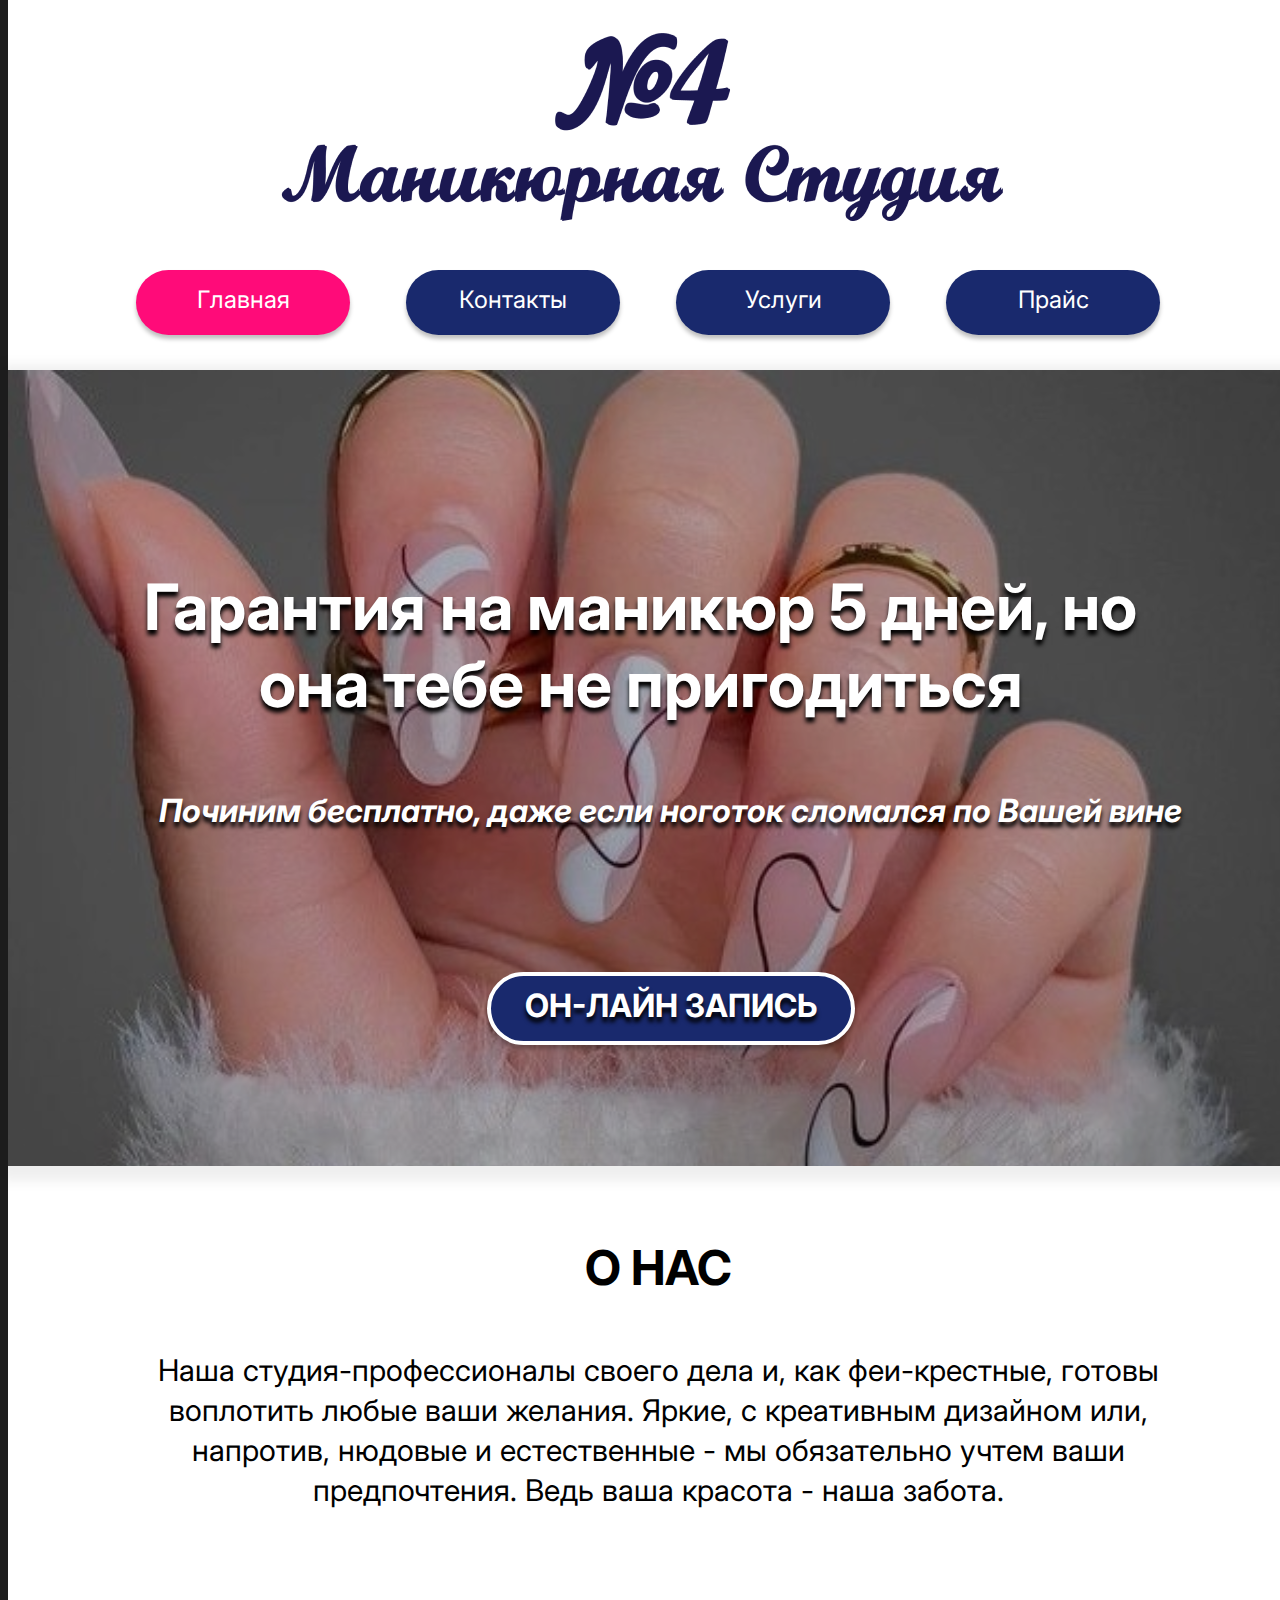
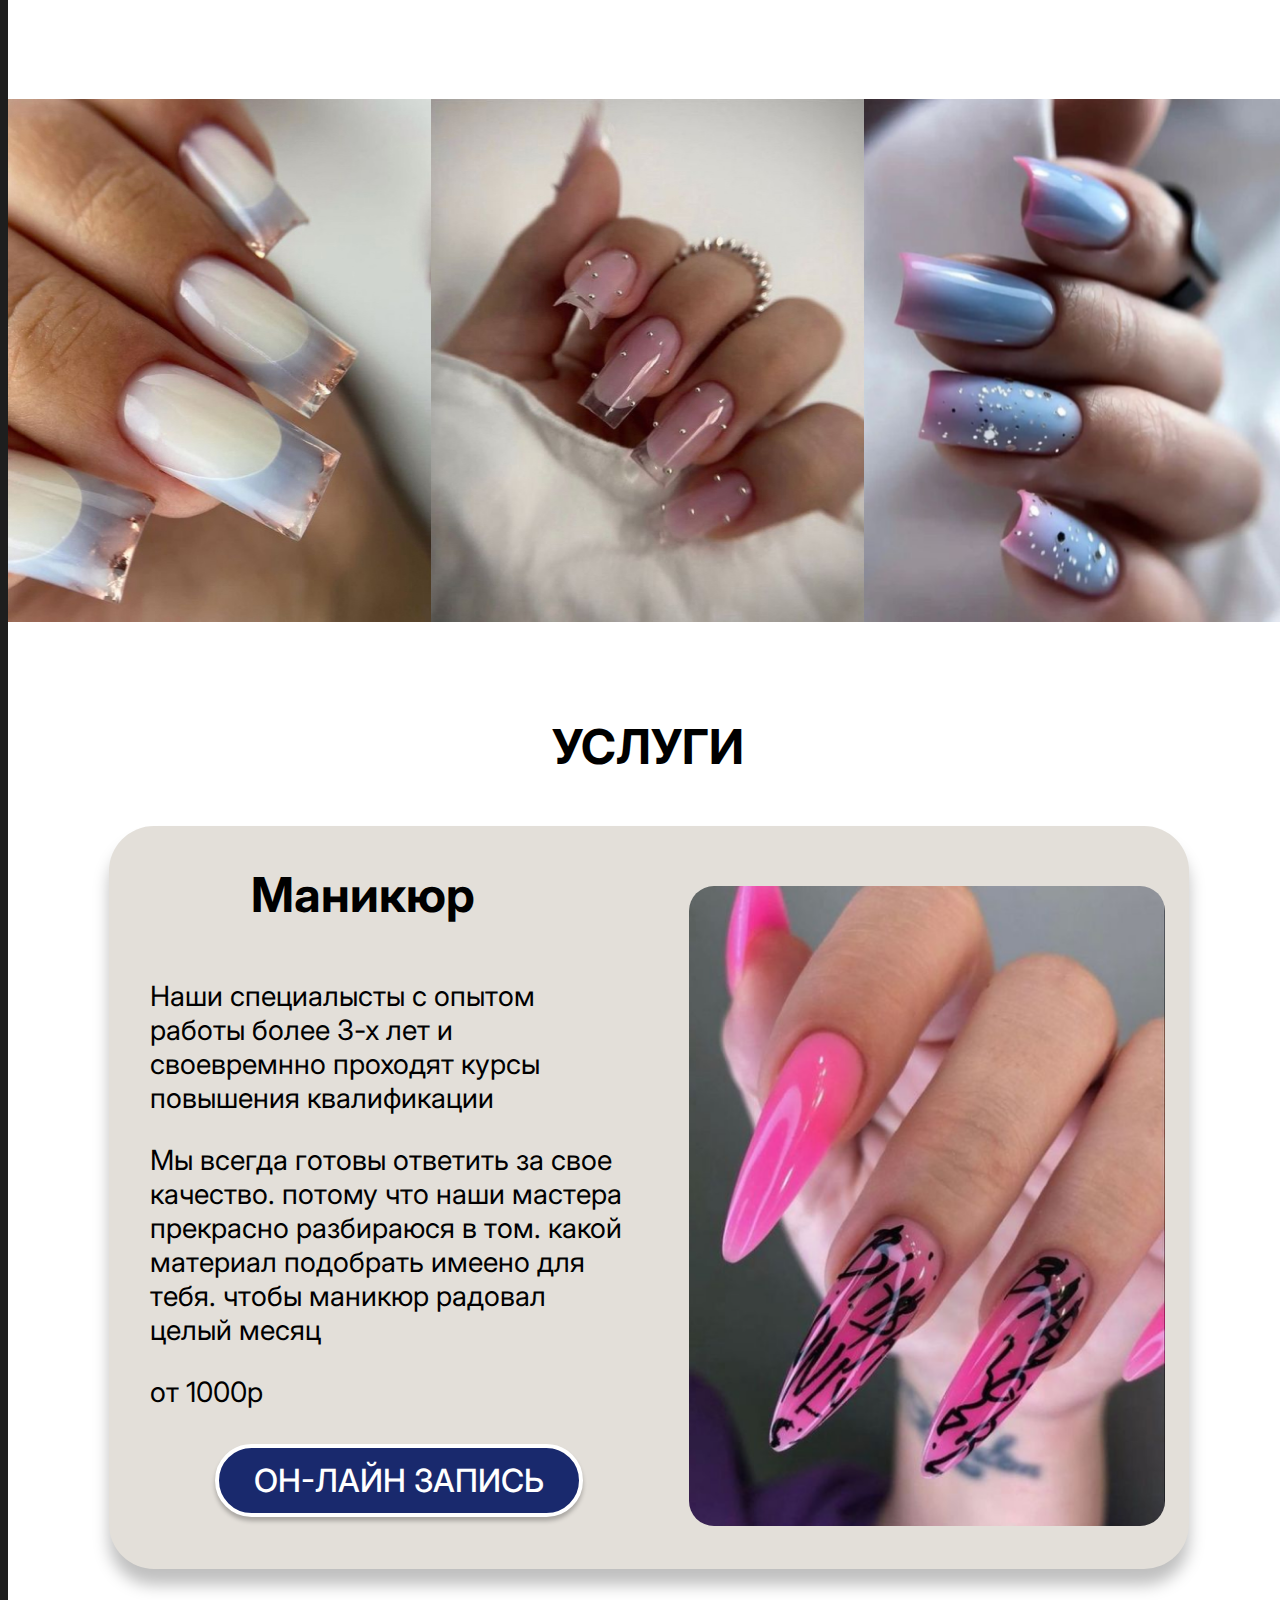
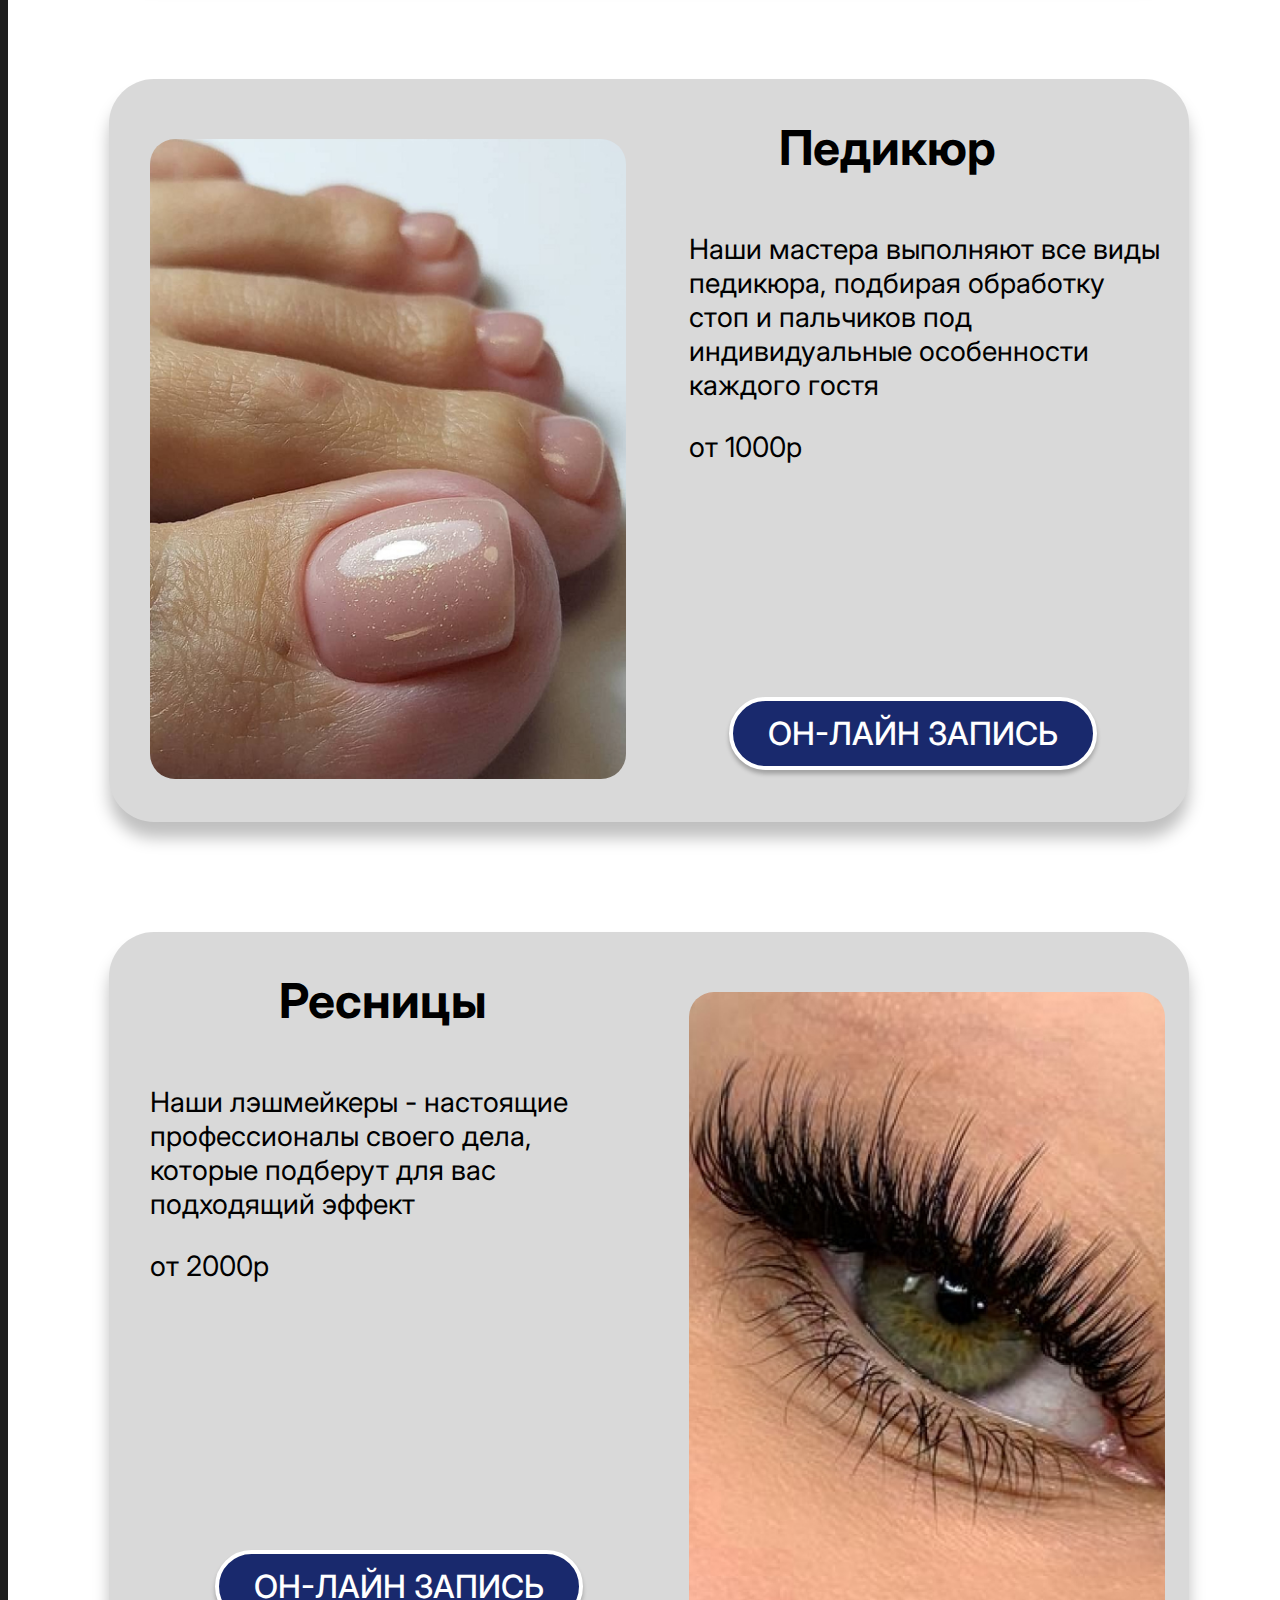
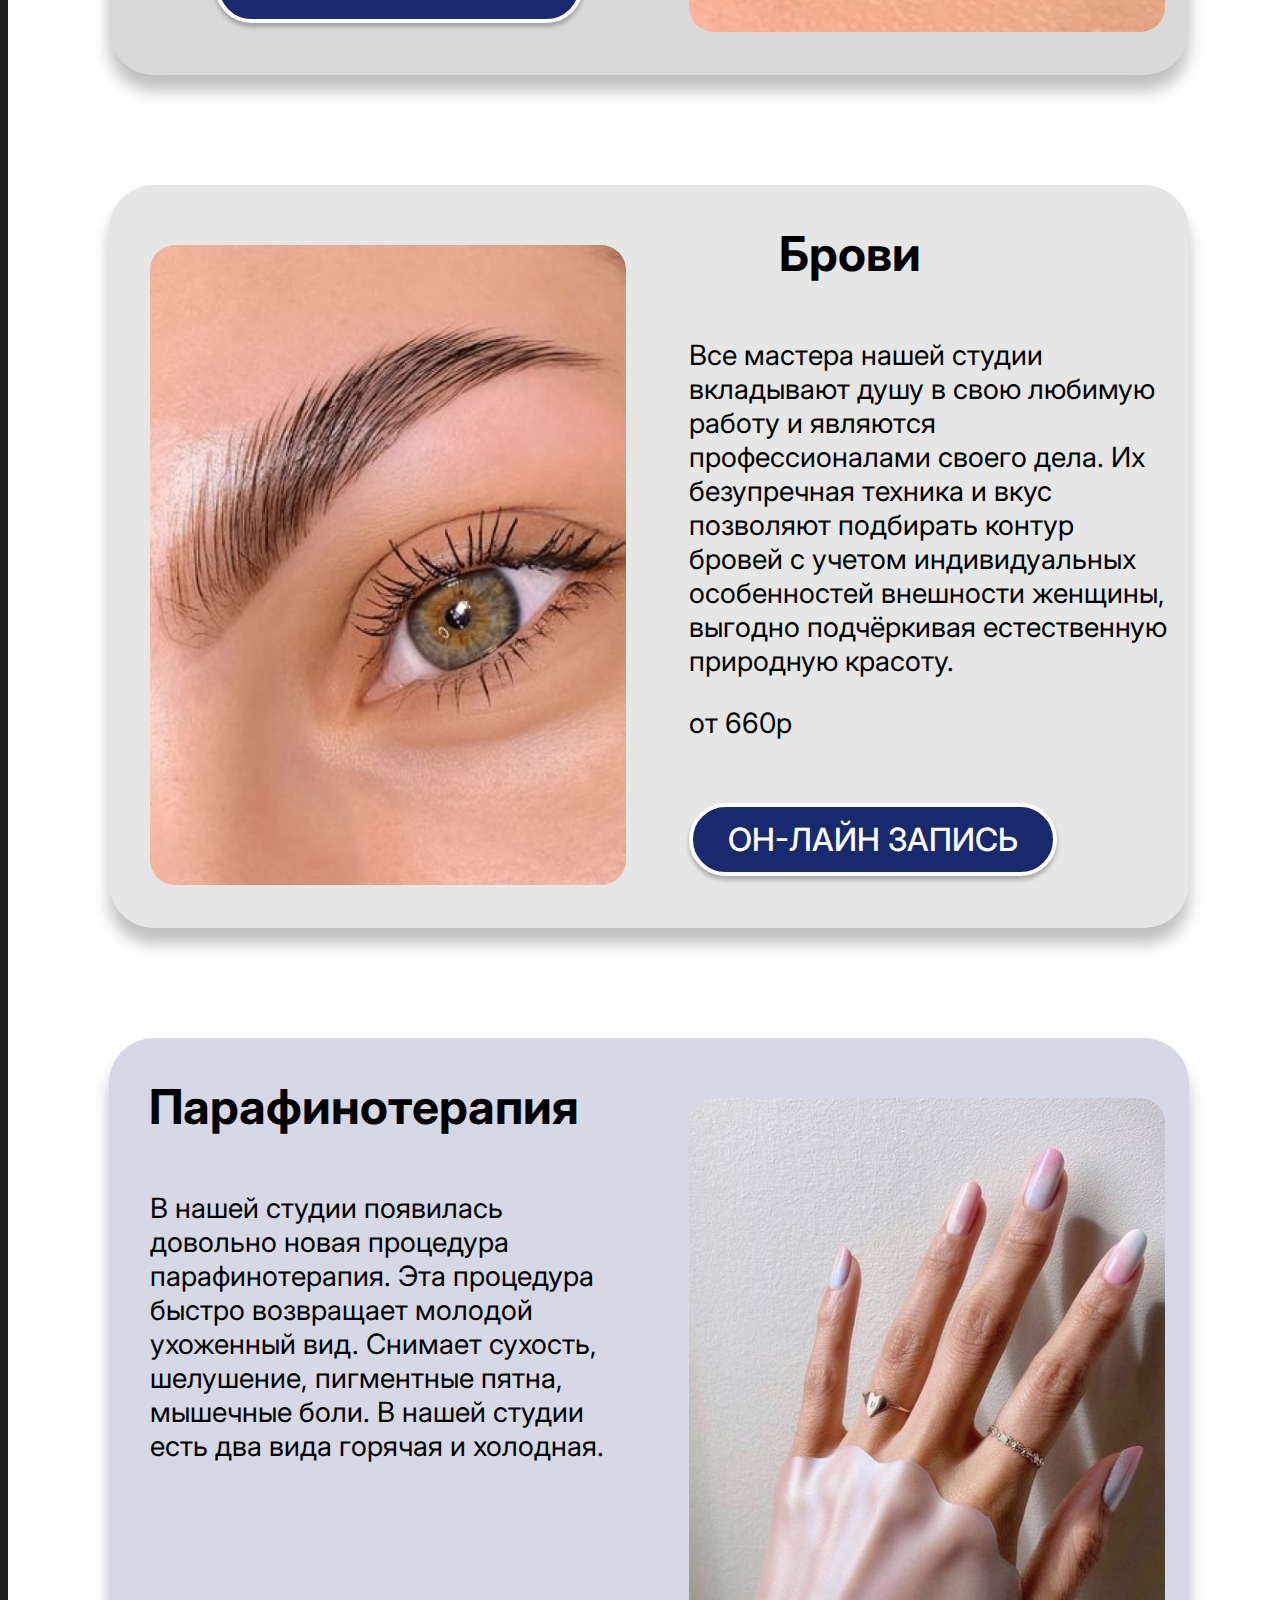
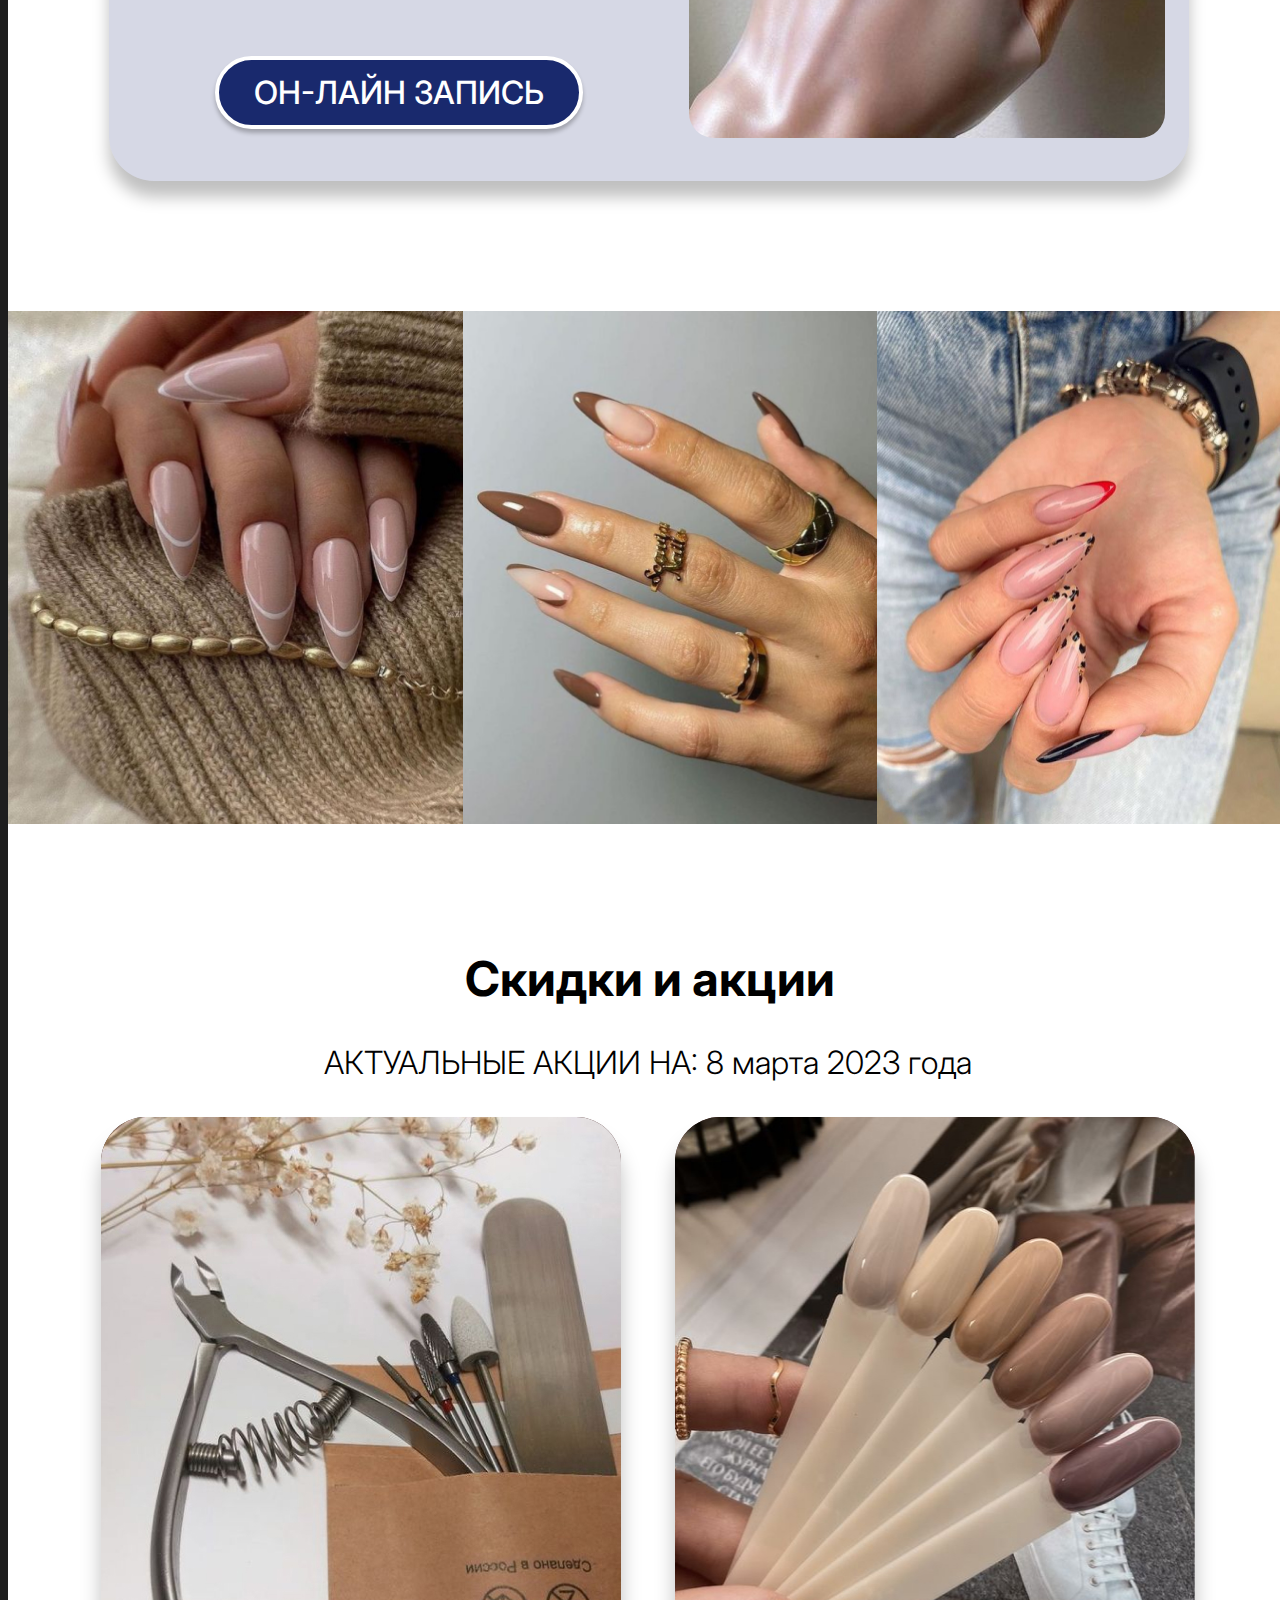
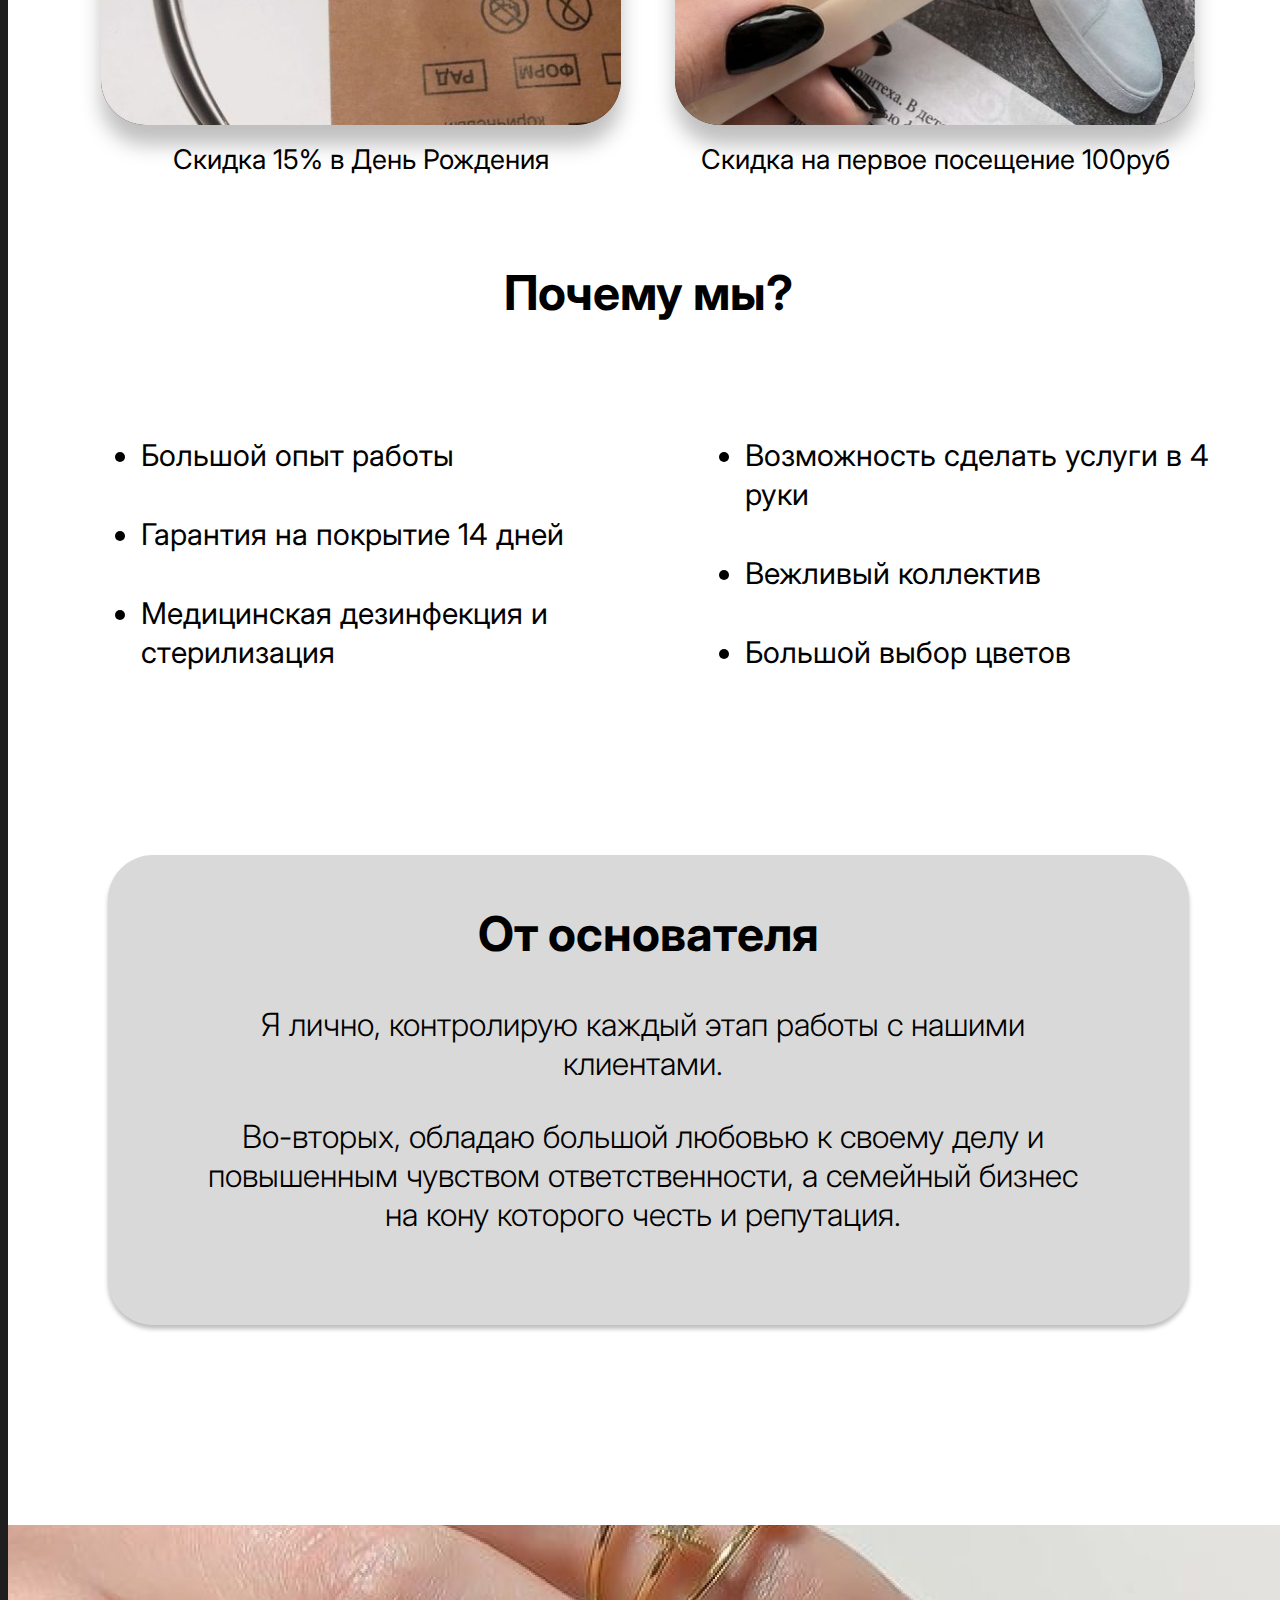
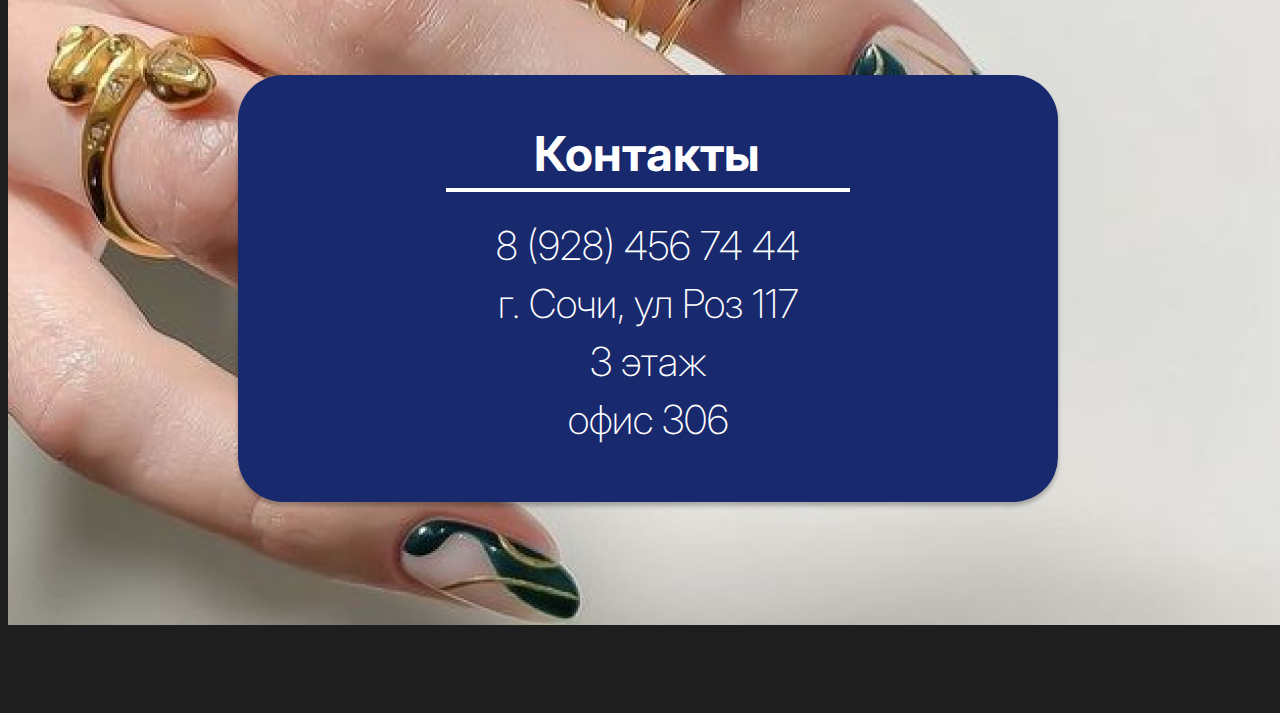
<file: index.html>
<!DOCTYPE html>
<html lang="en">
<head>
    <meta charset="UTF-8">
    <meta http-equiv="X-UA-Compatible" content="IE=edge">
    <meta name="viewport" content="width=device-width, initial-scale=1.0">
    <title>Document</title>
    
    <link rel="stylesheet" href="style.css">
    <link rel="preconnect" href="https://fonts.googleapis.com">
    <link rel="preconnect" href="https://fonts.gstatic.com" crossorigin>
    <link href="https://fonts.googleapis.com/css2?family=Inter:wght@100;200;300;400;500;600;700;800;900&display=swap" rel="stylesheet">
    <link rel="preconnect" href="https://fonts.googleapis.com">
    <link rel="preconnect" href="https://fonts.gstatic.com" crossorigin>
    <link href="https://fonts.googleapis.com/css2?family=Caveat:wght@400;500;600;700&family=Inter:wght@500;600;700;800;900&display=swap" rel="stylesheet">

</head>
<body>
    <div class="main">
        <header>
            <div class="logodiv">
                <img src="image1/лого синий-01 1.png" id="number4" alt="тут есть лого">
            </div>
            <div class="acontainer">
          
                <a href="#" class="a1" ><b> Главная</b></a>
                <a href="#yslygiskrol" class="a2" ><b>Контакты</b></a>
                <a href="#kontaktsrol1" class="a22" ><b>Услуги</b></a>
                <a href="price/indexprice.html" class="a3" ><b>Прайс</b></a>
            </div>
        </header>
        <div class="window">
            <h1>Гарантия на маникюр 5 дней, но она тебе не пригодиться</h1>
            <p>Починим бесплатно, даже если ноготок сломался по Вашей вине
            <p><a href="#" class="a5">ОН-ЛАЙН ЗАПИСЬ</a></p>
        </div>
        <div class="onas1">
            <h1>О НАС</h1>
            <p>Наша студия-профессионалы своего дела и, как феи-крестные, <!-- </p> -->
               <!-- <p id="onas2"> --> готовы воплотить любые ваши желания.
            Яркие, с креативным дизайном или, напротив, нюдовые и естественные - мы обязательно учтем ваши предпочтения.
            Ведь ваша красота - наша забота.</p>
        </div>
        <div class="image">
            <img src="image1/1 (1).jpg" class="image1" alt="тут есть картинка">
            <img src="image1/1 (3).jpg" class="image2" alt="тут есть картинка">
            <img src="image1/image 10.png" class="image3" alt="тут есть картинка">
        </div>
        <div class="yslugih1">
            <h1>УСЛУГИ</h1>
            <a name="yslygiskrol"></a>
        </div>
        <div class="manikur">
            <h2>Маникюр</h2>
            <div class="omanikure">
                <p>Наши специалысты с опытом работы более 3-х лет и своевремнно проходят курсы повышения квалификации</p>
                <p>Мы всегда готовы ответить за свое качество. потому что наши мастера прекрасно разбираюся в том. какой материал подобрать имеено для тебя. чтобы маникюр радовал целый месяц</p>
                <p>от 1000р</p>
            </div>
            <img src="image1/ma.png" alt="">
            <a href="#">ОН-ЛАЙН ЗАПИСЬ</a>
        </div>
        <div class="pedikur">
            <h2>Педикюр</h2>
            <div class="opedikure">
                <p>Наши мастера выполняют все виды педикюра, подбирая обработку стоп и пальчиков под индивидуальные особенности каждого гостя </p>
                <p>от 1000р</p>
            </div>
            <img src="image1/ped.jpg" alt="tyt est">
            <a href="#">ОН-ЛАЙН ЗАПИСЬ</a>
            
        </div>
        <div class="resnis">
            <h2>Ресницы</h2>
            <div class="oresnis">
                <p> Наши лэшмейкеры - настоящие профессионалы своего дела, которые подберут для вас подходящий эффект</p>
                <p>от 2000р</p>
            </div>
            <img src="/image1/resnisa.jpg" alt="tyt est">
            <a href="#">ОН-ЛАЙН ЗАПИСЬ</a>
        </div>
        <div class="brovi">
            <h2>Брови</h2>
            <div class="obrovi">
                <p> Все мастера нашей студии вкладывают душу в свою любимую работу и являются профессионалами своего дела. Их безупречная техника и вкус позволяют подбирать контур бровей с учетом индивидуальных особенностей внешности женщины, выгодно подчёркивая естественную природную красоту. </p>
                <p>от 660р</p>
            </div>
            <img src="/image1/brovi.jpg" alt="tyt est">
            <a href="#">ОН-ЛАЙН ЗАПИСЬ</a>
        </div>
        <div class="parafinoterapia">
            <h2>Парафинотерапия</h2>
            <div class="oparafi">
                <p>В нашей студии появилась довольно новая процедура парафинотерапия. Эта процедура быстро возвращает молодой ухоженный вид. Снимает сухость, шелушение, пигментные пятна, мышечные боли. В нашей студии есть два вида горячая и холодная. </p>
            </div>
            <img src="/image1/parafi.jpg" alt="tyt est">
            <a href="#">ОН-ЛАЙН ЗАПИСЬ</a>
        </div>
        <div class="image7">
            <img src="image1/2 (1).jpg" class="image4" alt="тут есть картинка">
            <img src="image1/2 (3).jpg" class="image5" alt="тут есть картинка">
            <img src="image1/foto1.png" class="image6" alt="тут есть картинка">
        </div>
        <div class="skidki">
            <h2>Скидки и акции</h2>
            <p class="aksia1">АКТУАЛЬНЫЕ АКЦИИ НА: 8 марта 2023 года</p>
            <table>
                <tr>
                    <td><img src="image1/4.jpg" class="image8" alt="тут есть картинка"></td>
                    <td><img src="image1/3 (2).jpg" class="image9" alt="тут есть картинка"></td>
                </tr>
                <tr>
                    <td><p class="tableskidka" >Скидка 15% в День Рождения</p></td>
                    <td><p class="tableskidka" >Скидка на первое посещение 100руб</p></td>
                </tr>
            </table>
        </div>
        <div class="onas">
            <h2>Почему мы?</h2>
            <hr>
            <table>
                <tr>
                    <td>
                        <ul>
                            <li>Большой опыт работы</li>
                            <li>Гарантия на покрытие 14 дней</li>
                            <li>Медицинская дезинфекция и стерилизация</li>
                        </ul>
                    </td>
                    <td>
                        <ul>
                            <li>Возможность сделать услуги в 4 руки</li>
                            <li>Вежливый коллектив </li>
                            <li>Большой выбор цветов</li>
                        </ul>
                    </td>
                </tr>
            </table>

        </div>
        <div class="ocnovatel">
            <h2>От основателя</h2>
            <p>Я лично, контролирую каждый этап работы с нашими клиентами.</p>
            <p>Во-вторых, обладаю большой любовью к своему делу и повышенным чувством ответственности, а семейный бизнес на кону которого честь и репутация.</p>
        </div>
        <div class="adresfon">
            <div class="kontakt">
                <a name="kontaktsrol1"></a>
                <h2>Контакты</h2>
                <hr>
                <p>8 (928) 456 74 44</p>
                <p>г. Сочи, ул Роз 117 </p>
                <p> 3 этаж</p>
                <p>офис 306</p>
            </div>
        </div> 
    </div>
</body>
</html>
</file>
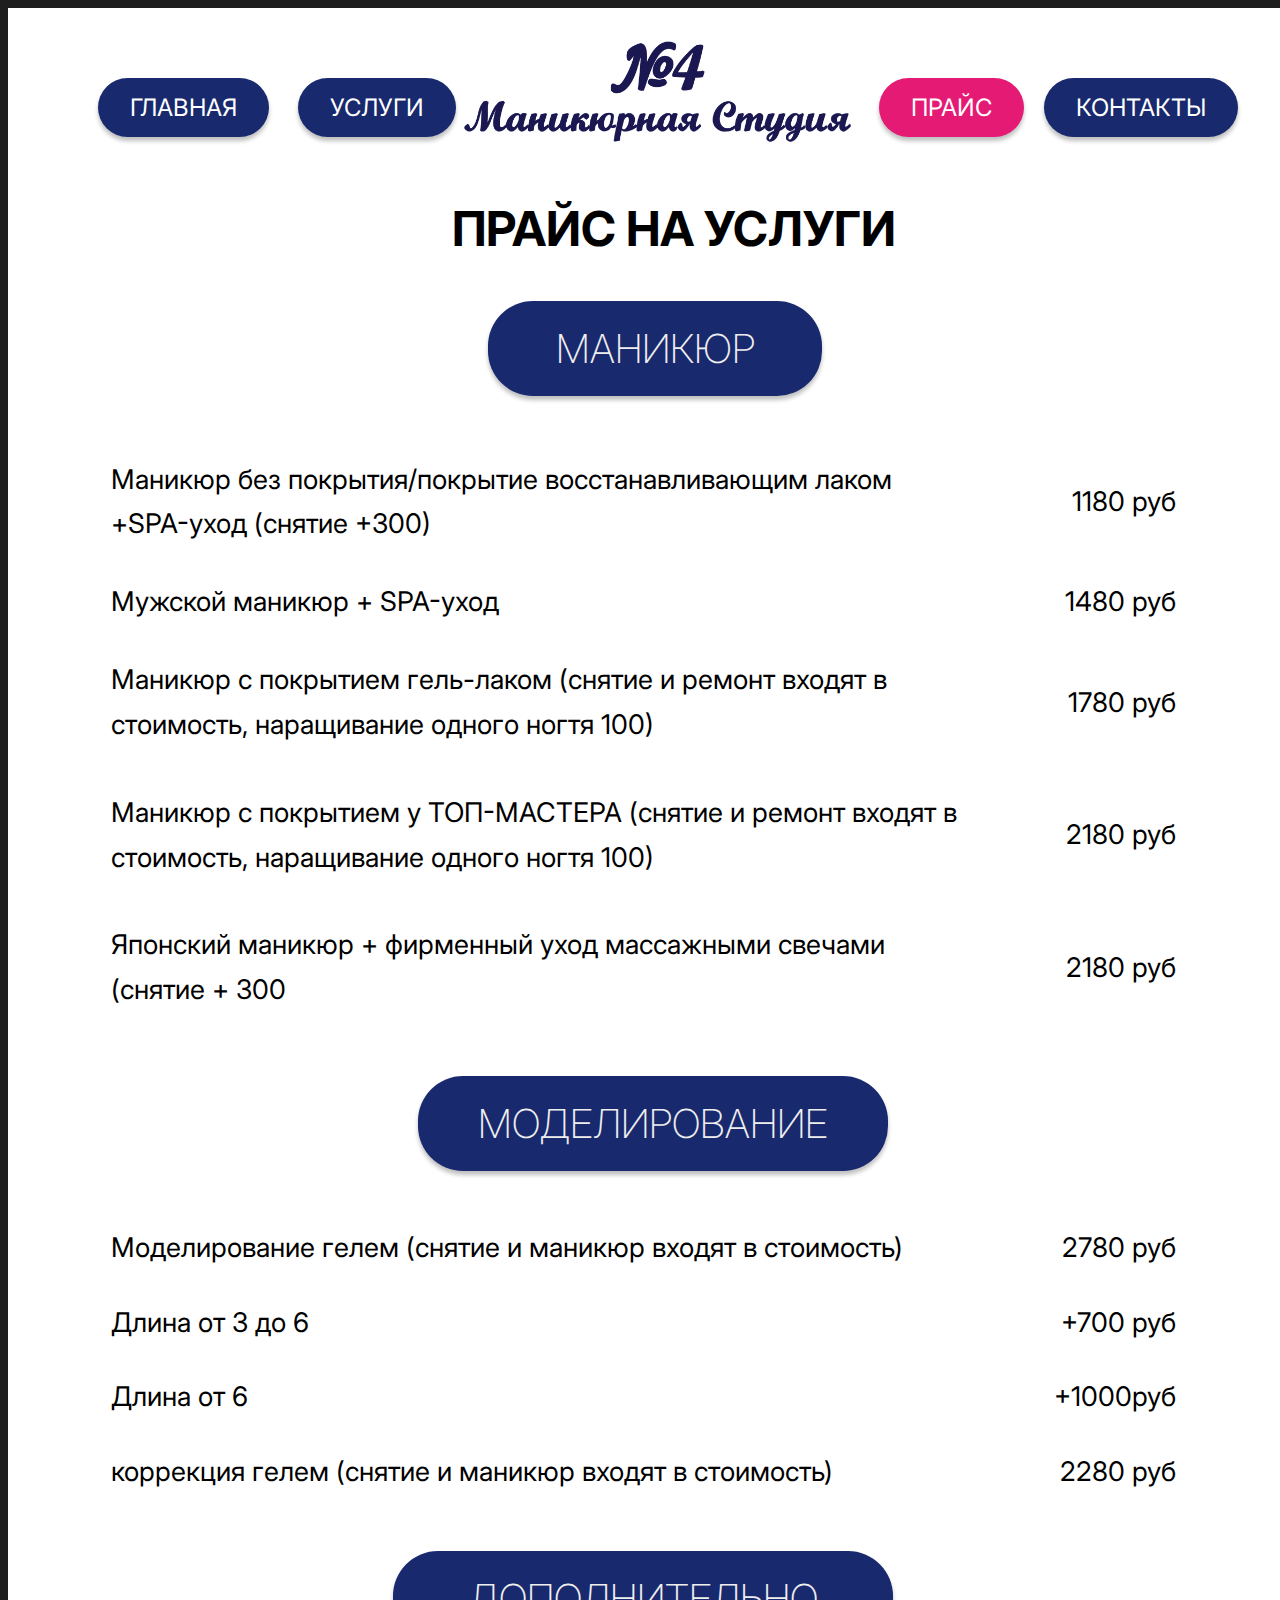
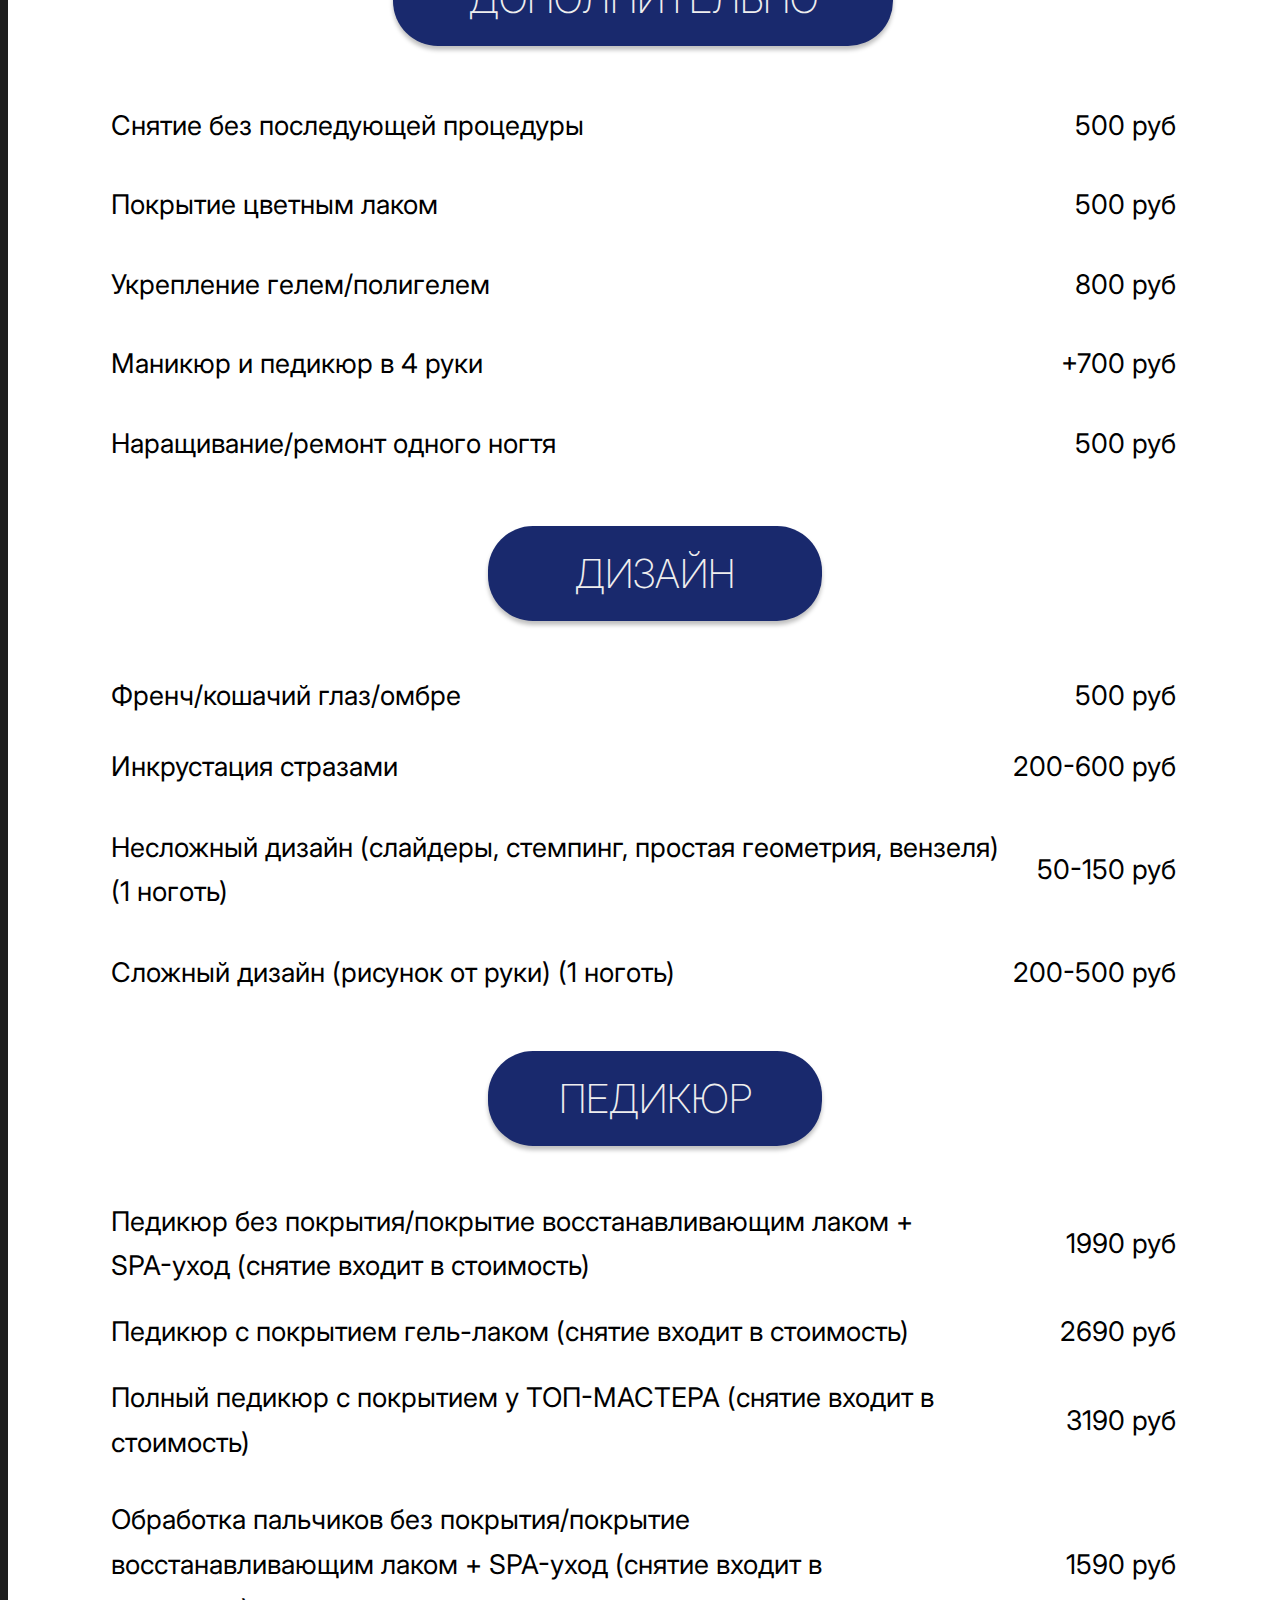
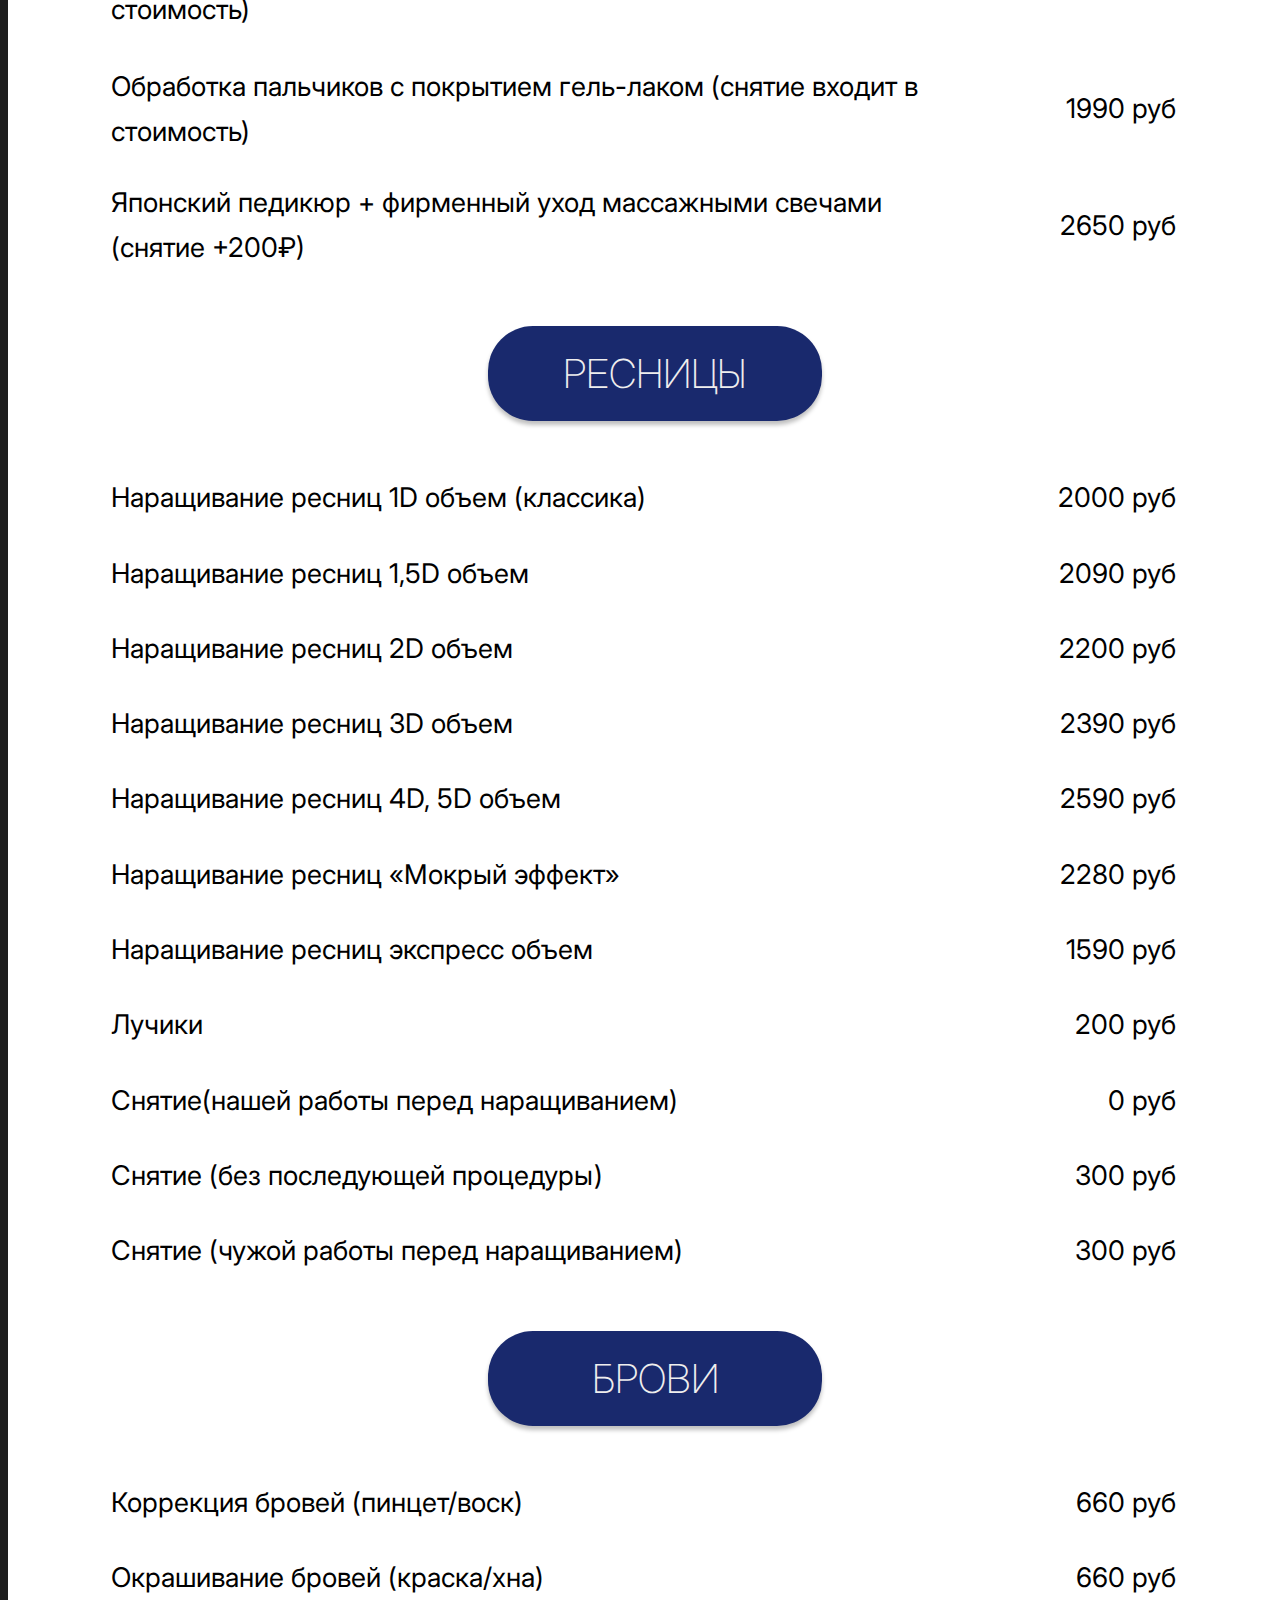
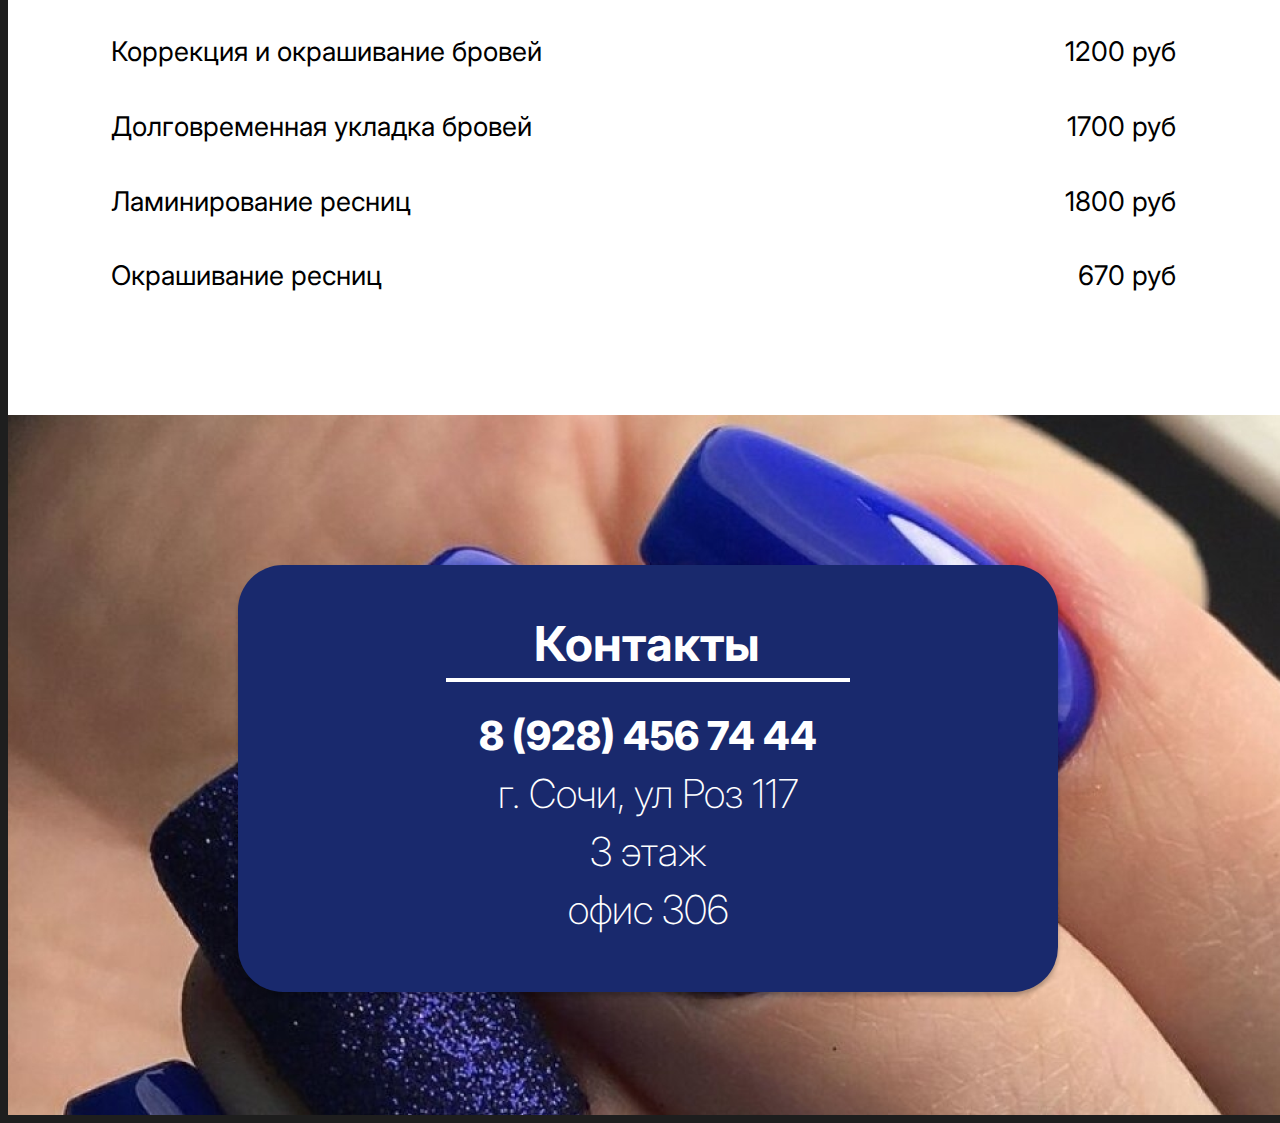
<file: price/indexprice.html>
<!DOCTYPE html>
<html lang="en">
<head>
    <meta charset="UTF-8">
    <meta http-equiv="X-UA-Compatible" content="IE=edge">
    <meta name="viewport" content="width=device-width, initial-scale=1.0">
    <title>Document</title>
    <link rel="stylesheet" href="styleprice.css">
    <link rel="preconnect" href="https://fonts.googleapis.com">
    <link rel="preconnect" href="https://fonts.gstatic.com" crossorigin>
    <link href="https://fonts.googleapis.com/css2?family=Inter:wght@100;200;300;400;500;600;700;800;900&display=swap" rel="stylesheet">
</head>
<body>
    <div class="main">
        <header>
            
            <div class="logodiv">
                <img src="/image1/лого синий-01 1.png" id="number4" alt="тут есть лого">
            </div>
            <a href="/index.html" class="a1" >ГЛАВНАЯ</a>
            <a href="#" class="a2" >УСЛУГИ</a>
            <a href="#" class="a3" >ПРАЙС</a>
            <a href="#kontaktsrol1" class="a4" >КОНТАКТЫ</a>
        </header>
        <div class="praceyskygi">
            <h1>ПРАЙС НА УСЛУГИ</h1>
        </div>
        <div class="manikurprice">
            <h3>МАНИКЮР</h3>  
            <table class="manikurtable">
                <tr id="k1">
                    <td id="k2">Маникюр без покрытия/покрытие восстанавливающим лаком +SPA-уход (снятие +300)</td>
                    <td id="t1">1180 руб</td>
                </tr>
                <tr>
                    <td id="k2" >Мужской маникюр + SPA-уход </td>
                    <td id="t1">1480 руб </td>
                </tr>
                <tr>
                    <td id="k2">Маникюр с покрытием гель-лаком (снятие и ремонт входят в стоимость, наращивание одного ногтя 100)</td>
                    <td id="t1"> 1780 руб</td>
                </tr>
                <tr>
                    <td id="k2">Маникюр с покрытием у ТОП-МАСТЕРА (снятие и ремонт входят в стоимость, наращивание одного ногтя 100)</td>
                    <td id="t1">2180 руб</td>
                </tr>
                <tr>
                    <td id="k2">Японский маникюр + фирменный уход массажными свечами (снятие + 300</td>
                    <td id="t1">2180 руб</td>
                </tr>
            </table>
            <div class="modelirovanieprice">
                <h3>МОДЕЛИРОВАНИЕ</h3>
                <table>
                    <tr>
                        <td id="k3"> Моделирование гелем (снятие и маникюр входят в стоимость)</td>
                        <td id="t1">&#160; 2780 руб</td>
                    </tr>
                    <tr>
                        <td id="k3"> Длина от 3 до 6</td>
                        <td id="t1">  +700 руб</td>
                    </tr>
                    <tr>
                        <td id="k3">Длина от 6</td>
                        <td id="t1">  +1000руб</td>
                    </tr>
                    <tr>
                        <td id="k3"> коррекция гелем (снятие и маникюр входят в стоимость)</td>
                        <td id="t1">&#160; 2280 руб</td>
                    </tr>
                </table>            
            </div>
            <div class="dopprice">
                <h3>ДОПОЛНИТЕЛЬНО</h3>
                <table >
                    <tr id="k1">
                        <td id="k4">Снятие без последующей процедуры</td>
                        <td id="t1"> &#160;500 руб</td>
                    </tr>
                    <tr>
                        <td id="k4" >Покрытие цветным лаком </td>
                        <td id="t1"> &#160;500 руб </td>
                    </tr>
                    <tr>
                        <td id="k4">Укрепление гелем/полигелем</td>
                        <td id="t1"> &#160;800 руб</td>
                    </tr>
                    <tr>
                        <td id="k4">Маникюр и педикюр в 4 руки</td>
                        <td id="t1">+700 руб</td>
                    </tr>
                    <tr>
                        <td id="k4">Наращивание/ремонт одного ногтя</td>
                        <td id="t1"> &#160;500 руб</td>
                    </tr>
                </table>
            </div>
            <div class="dizain">
                <h3>ДИЗАЙН</h3>
                <table >
                    <tr id="k1">
                        <td id="k5">Френч/кошачий глаз/омбре</td>
                        <td id="t1"> &#160; &#160; 500 руб</td>
                    </tr>
                    <tr>
                        <td id="k5" >Инкрустация стразами </td>
                        <td id="t1">200-600 руб </td>
                    </tr>
                    <tr>
                        <td id="k5"> Несложный дизайн (слайдеры, стемпинг, простая геометрия, вензеля) (1 ноготь)</td>
                        <td id="t1"> &#160; &#160;50-150 руб</td>
                    </tr>
                    <tr>
                        <td id="k5"> Сложный дизайн (рисунок от руки) (1 ноготь)</td>
                        <td id="t1">200-500 руб</td>
                    </tr>
                </table>
            </div>
            <div class="pedikurprice">
                <h3>ПЕДИКЮР</h3>
                <table >
                    <tr id="k1">
                        <td id="k6">Педикюр без покрытия/покрытие восстанавливающим лаком + SPA-уход (снятие входит в стоимость)</td>
                        <td id="t1">1990 руб</td>
                    </tr>
                    <tr>
                        <td id="k6" > Педикюр с покрытием гель-лаком (снятие входит в стоимость) </td>
                        <td id="t1">2690 руб </td>
                    </tr>
                    <tr>
                        <td id="k6">Полный педикюр с покрытием у ТОП-МАСТЕРА (снятие входит в стоимость)</td>
                        <td id="t1">3190 руб</td>
                    </tr>
                    <tr>
                        <td id="k6"> Обработка пальчиков без покрытия/покрытие восстанавливающим лаком + SPA-уход (снятие входит в стоимость)</td>
                        <td id="t1">1590 руб</td>
                    </tr>
                    <tr>
                        <td id="k6">Обработка пальчиков с покрытием гель-лаком (снятие входит в стоимость)</td>
                        <td id="t1">1990 руб</td>
                    </tr>
                    <tr>
                        <td id="k6">Японский педикюр + фирменный уход массажными свечами (снятие +200₽)</td>
                        <td id="t1">2650 руб</td>
                    </tr>
                </table>
            </div>
            <div class="recnisyprice">
                <h3>РЕСНИЦЫ</h3>
                <table >
                    <tr id="k1">
                        <td id="k7">Наращивание ресниц 1D объем (классика)</td>
                        <td id="t1">2000 руб</td>
                    </tr>
                    <tr>
                        <td id="k7" > Наращивание ресниц 1,5D объем </td>
                        <td id="t1">2090 руб </td>
                    </tr>
                    <tr>
                        <td id="k7">Наращивание ресниц 2D объем</td>
                        <td id="t1">2200 руб</td>
                    </tr>
                    <tr>
                        <td id="k7"> Наращивание ресниц 3D объем</td>
                        <td id="t1"> 2390 руб</td>
                    </tr>
                    <tr>
                        <td id="k7">Наращивание ресниц 4D, 5D объем</td>
                        <td id="t1">2590 руб</td>
                    </tr>
                    <tr>
                        <td id="k7">Наращивание ресниц «Мокрый эффект»</td>
                        <td id="t1">2280 руб</td>
                    </tr>
                    <tr>
                        <td id="k7">Наращивание ресниц экспресс объем</td>
                        <td id="t1">1590 руб</td>
                    </tr>
                    <tr>
                        <td id="k7">Лучики</td>
                        <td id="t1">200 руб</td>
                    </tr>
                    <tr>
                        <td id="k7">Снятие(нашей работы перед наращиванием)</td>
                        <td id="t1">0 руб</td>
                    </tr>
                    <tr>
                        <td id="k7">Снятие (без последующей процедуры)</td>
                        <td id="t1">300 руб</td>
                    </tr>
                    <tr>
                        <td id="k7">Снятие (чужой работы перед наращиванием)</td>
                        <td id="t1">300 руб</td>
                    </tr>
                </table>    
            </div>
            <div class="brovi">
                <h3>БРОВИ</h3>
                <table >
                    <tr id="k1">
                        <td id="k8">Коррекция бровей (пинцет/воск)</td>
                        <td id="t1">660 руб</td>
                    </tr>
                    <tr>
                        <td id="k8" > Окрашивание бровей (краска/хна) </td>
                        <td id="t1">660 руб </td>
                    </tr>
                    <tr>
                        <td id="k8">Коррекция и окрашивание бровей</td>
                        <td id="t1">1200 руб</td>
                    </tr>
                    <tr>
                        <td id="k8"> Долговременная укладка бровей</td>
                        <td id="t1">1700 руб</td>
                    </tr>
                    <tr>
                        <td id="k8">Ламинирование ресниц</td>
                        <td id="t1">1800 руб</td>
                    </tr>
                    <tr>
                        <td id="k8">Окрашивание ресниц</td>
                        <td id="t1">670 руб</td>
                    </tr>
                </table>
            </div>
            <div class="adresfon">
                <div class="kontakt">
                    <a name="kontaktsrol1"></a>
                    <h2>Контакты</h2>
                    <hr>
                    <p id="tel">8 (928) 456 74 44</p>
                    <p>г. Сочи, ул Роз 117 </p>
                    <p> 3 этаж</p>
                    <p>офис 306</p>
                </div>
            </div>


        </div>




    </div>
    
</body>
</html>
</file>
<file: style.css>
.main{
    top: -80px;
    position: relative;
    width:1280px;
    margin:0 auto;
    text-align:left; 
    background: white;
    position: relative;
    padding-top: 0px;
 
}
body{
    transform: scale(1);
    background: #1E1E1E;
    margin-top: 0px;
    padding: 0px;
    
    
}
header{
    height: 450px;
    background-color: white;
}
.acontainer{
    display: flex;
    justify-content: space-around;
    padding-left: 100px;
    padding-right: 100px;
}

header .a2,.a3,.a4, .a22{
    margin-top: 150px;
    height: 35px;
    width: 150px;
    border: none;
    color: white;
    padding: 15px 32px;
    text-align: center;
    text-decoration: none;
    background: #19296D;
    box-shadow: 0px 4px 4px rgba(0, 0, 0, 0.25);
    border-radius: 45px;
}
.a1,.a2,.a3,.a4, .a22{
    font-family: 'Inter';
    font-style: normal;
    font-weight: 100;
    font-size: 24px;
    line-height: 29px;
    top: 204px;
}
.a3:before {
    content: '';
    position: absolute;
    left: 960px;
    height: 55px;
    width: 180px;
}
.a2:before {

    content: '';
    position: absolute;
    left: 690px;
    height: 55px;
    width: 180px;
}
.a22:before {
    
    content: '';
    position: absolute;
    left: 410px;
    height: 55px;
    width: 180px;
}
.a1:before {
    
    content: '';
    position: absolute;
    left: 140px;
    height: 55px;
    width: 180px;
}
.a1{
    margin-top: 150px;
    height: 35px;
    width: 150px;
    border: none;
    color: white;
    padding: 15px 32px;
    text-align: center;
    text-decoration: none;
    box-shadow: 0px 4px 4px rgba(0, 0, 0, 0.25);
    border-radius: 45px;
    background: #ff0b79;
}
.logodiv{
    position: relative;
    left: 150px;
    top: 50px;
    height: 200px;
    width: 200px;
}    

.window{
    
    background: url(image1/bg1.jpg);
    background-color: rgba(0, 0, 0, 0.308);
    background-size: cover;
    background-blend-mode:multiply ;
    display: inline-block;
    box-sizing: border-box;
    width: 1280px;
    height: 796px;
    left: 1px;
    top: 212px;
    box-shadow: 0px 5px 12px 10px rgba(0, 0, 0, 0.068);
    color: white;
}
.window h1{
position: absolute;
width: 1021px;
height: 263px;
left: 122px;
top: 605px;
font-family: 'Inter';
font-style: normal;
font-weight: 700;
font-size: 64px;
line-height: 77px;
text-align: center;
color: #FFFFFF;
text-shadow: black 0 5px 4px;
}
.window p{
position: absolute;
width: 1081px;
height: 263px;
left: 122px;
top: 820px;
font-family: 'Inter';
font-style: italic;
font-weight: 700;
font-size: 32px;
line-height: 77px;
text-align: center;
color: #FFFFFF;
text-shadow: black 0 5px 4px;
}
.a5{
    box-sizing: border-box;
    position: absolute;
    width: 368px;
    height: 73px;
    left: calc(50% - 368px/2);
    top: 200px;
    background:  #19296D;
    border: 4px solid #FFFFFF;
    text-decoration: none;
    border-radius: 45px;
    font-family: 'Inter';
    font-style: normal;
    font-weight: 700;
    font-size: 32px;
    line-height: 60px;
    text-align: center;
    color: #FFFFFF;
    box-shadow: 0px 4px 4px rgba(0, 0, 0, 0.25);
}
.onas1{
    margin-left: 100px;
    margin-top: 150px;
    margin-bottom:150px ;
    width: 1100px;
    height: 179px;
    left: 1004px;
    top: 300px;
    border-radius: 85px;
    
    }
.onas1 h1 {
    position: relative;
    top: -81px;
    font-family: 'Inter';
    font-size: 48px;
    font-weight: 700;
    line-height: 58px;
    letter-spacing: 0em;
    text-align: center;
    color: #000000;
}
.onas1 p{
    width: 1100px;
    position: relative;
    top: -60px;
    text-align: center;
    font-family: 'Inter';
    font-size: 30px;
    font-weight: 400;
    line-height: 40px;
    letter-spacing: 0em;
    
}   
/* #onas2{
    position: relative;
    top: -80px;
} */
.image{
    position: relative;
    padding-top: 50px;
    
}
.image1{
    position: relative;
    width: 431px;
    height: 523px;
    left: 0px;
    
}
.image2{
    position: absolute;
    width: 443px;
    height: 523px;
    left: 423px;
    
} 
.image3{
    position: relative;
    width: 424px;
    height: 523px;
    left: 421px;
    
}
.yslugih1 h1{
    top: 60px;
    position: relative;
    left: calc(50% - 320px/2);
    width: 320px;
    height: 58px;
    font-family: 'Inter';
    font-style: normal;
    font-weight: 700;
    font-size: 48px;
    line-height: 58px;
    text-align: center;
    color: #000000;
}
.manikur{
    margin-top: 110px;
    position: relative;
    width: 1080px;
    height: 743px;
    left: 101px;
    background: #E3DFD9;
    box-shadow: 0px 16px 16px rgba(0, 0, 0, 0.25);
    border-radius: 45px;
}
.manikur h2 {
    position: absolute;
    width: 479px;
    height: 574px;
    left: 142px;
    font-family: 'Inter';
    font-style: normal;
    font-weight: 700;
    font-size: 48px;
    line-height: 58px;
    color: #000000;
}
.manikur a{
    box-sizing: border-box;
    position: absolute;
    width: 368px;
    height: 73px;
    background: #19296D;
    border: 4px solid #FFFFFF;
    text-decoration: none;
    box-shadow: 0px 4px 4px rgba(0, 0, 0, 0.25);
    border-radius: 45px;
    font-family: 'Inter';
    font-style: normal;
    font-weight: 500;
    font-size: 32px;
    line-height: 65px;
    text-align: center;
    color: #FFFFFF;
    top: 618px;
    left: 106px;
   
}
.omanikure{
    position: relative;
    width: 479px;
    height: 574px;
    left: 41px;
    top: 153px;
    font-family: 'Inter';
    font-style: normal;
    font-weight: 400;
    font-size: 28px;
    line-height: 59,05px;
    color: #000000;
}
.manikur img{
    position: absolute;
    width: 476px;
    height: 640px;
    left: 580px;
    top: 60px;
    border-radius: 25px;
}


.pedikur{
    margin-top: 110px;
    position: relative;
    width: 1080px;
    height: 743px;
    left: 101px;
    background: #D9D9D9;
    box-shadow: 0px 16px 16px rgba(0, 0, 0, 0.25);
    border-radius: 45px;
}
.pedikur h2 {
    position: absolute;
    width: 479px;
    height: 574px;
    left: 670px;
    font-family: 'Inter';
    font-style: normal;
    font-weight: 700;
    font-size: 48px;
    line-height: 58px;
    color: #000000;
}
.pedikur a{
    box-sizing: border-box;
    position: absolute;
    width: 368px;
    height: 73px;
    background: #19296D;
    border: 4px solid #FFFFFF;
    text-decoration: none;
    box-shadow: 0px 4px 4px rgba(0, 0, 0, 0.25);
    border-radius: 45px;
    font-family: 'Inter';
    font-style: normal;
    font-weight: 500;
    font-size: 32px;
    line-height: 65px;
    text-align: center;
    color: #FFFFFF;
    top: 618px;
    left: 620px;
   
}
.opedikure{
    position: relative;
    width: 479px;
    height: 574px;
    left: 580px;
    top: 153px;
    font-family: 'Inter';
    font-style: normal;
    font-weight: 400;
    font-size: 28px;
    line-height: 59,05px;
    color: #000000;
}
.pedikur img{
    position: absolute;
    width: 476px;
    height: 640px;
    
    left: 41px;
    top: 60px;
    border-radius: 25px;
}

.resnis{
    margin-top: 110px;
    position: relative;
    width: 1080px;
    height: 743px;
    left: 101px;
    background: #D9D9D9;
    box-shadow: 0px 16px 16px rgba(0, 0, 0, 0.25);
    border-radius: 45px;
}
.resnis h2 {
    position: absolute;
    width: 479px;
    height: 574px;
    left: 170px;
    font-family: 'Inter';
    font-style: normal;
    font-weight: 700;
    font-size: 48px;
    line-height: 58px;
    color: #000000;
}
.resnis a{
    box-sizing: border-box;
    position: absolute;
    width: 368px;
    height: 73px;
    background: #19296D;
    border: 4px solid #FFFFFF;
    text-decoration: none;
    box-shadow: 0px 4px 4px rgba(0, 0, 0, 0.25);
    border-radius: 45px;
    font-family: 'Inter';
    font-style: normal;
    font-weight: 500;
    font-size: 32px;
    line-height: 65px;
    text-align: center;
    color: #FFFFFF;
    top: 618px;
    left: 106px;
   
}
.oresnis{
    position: relative;
    width: 479px;
    height: 574px;
    left: 41px;
    top: 153px;
    font-family: 'Inter';
    font-style: normal;
    font-weight: 400;
    font-size: 28px;
    line-height: 59,05px;
    color: #000000;
}
.resnis img{
    position: absolute;
    width: 476px;
    height: 640px;
    
    left: 580px;
    top: 60px;
    border-radius: 25px;
}

.brovi{
    margin-top: 110px;
    position: relative;
    width: 1080px;
    height: 743px;
    left: 101px;
    background: #e6e6e6;
    box-shadow: 0px 16px 16px rgba(0, 0, 0, 0.25);
    border-radius: 45px;
}
.brovi h2 {
    position: absolute;
    width: 479px;
    height: 574px;
    left: 670px;
    font-family: 'Inter';
    font-style: normal;
    font-weight: 700;
    font-size: 48px;
    line-height: 58px;
    color: #000000;
}
.brovi a{
    box-sizing: border-box;
    position: absolute;
    width: 368px;
    height: 73px;
    background: #19296D;
    border: 4px solid #FFFFFF;
    text-decoration: none;
    box-shadow: 0px 4px 4px rgba(0, 0, 0, 0.25);
    border-radius: 45px;
    font-family: 'Inter';
    font-style: normal;
    font-weight: 500;
    font-size: 32px;
    line-height: 65px;
    text-align: center;
    color: #FFFFFF;
    top: 618px;
    left: 580px;
   
}
.obrovi{
    position: relative;
    width: 479px;
    height: 574px;
    left: 580px;
    top: 153px;
    font-family: 'Inter';
    font-style: normal;
    font-weight: 400;
    font-size: 28px;
    line-height: 59,05px;
    color: #000000;
}
.brovi img{
    position: absolute;
    width: 476px;
    height: 640px;
    
    left: 41px;
    top: 60px;
    border-radius: 25px;
}
.parafinoterapia{
    margin-top: 110px;
    position: relative;
    width: 1080px;
    height: 743px;
    left: 101px;
    background: rgba(25, 41, 109, 0.18);
    box-shadow: 0px 16px 16px rgba(0, 0, 0, 0.25);
    border-radius: 45px;
}
.parafinoterapia h2 {
    position: absolute;
    width: 479px;
    height: 574px;
    left: 40px;
    font-family: 'Inter';
    font-style: normal;
    font-weight: 700;
    font-size: 48px;
    line-height: 58px;
    color: #000000;
}
.parafinoterapia a{
    box-sizing: border-box;
    position: absolute;
    width: 368px;
    height: 73px;
    background: #19296D;
    border: 4px solid #FFFFFF;
    text-decoration: none;
    box-shadow: 0px 4px 4px rgba(0, 0, 0, 0.25);
    border-radius: 45px;
    font-family: 'Inter';
    font-style: normal;
    font-weight: 500;
    font-size: 32px;
    line-height: 65px;
    text-align: center;
    color: #FFFFFF;
    top: 618px;
    left: 106px;
   
}
.oparafi{
    position: relative;
    width: 479px;
    height: 574px;
    left: 41px;
    top: 153px;
    font-family: 'Inter';
    font-style: normal;
    font-weight: 400;
    font-size: 28px;
    line-height: 59,05px;
    color: #000000;
}
.parafinoterapia img{
    position: absolute;
    width: 476px;
    height: 640px;
    
    left: 580px;
    top: 60px;
    border-radius: 25px;
}

.image7{
    position: relative;
    padding-top: 130px;
    height: 600px;

    
}
.image4{
    position: relative;
    width: 455px;
    height: 513px;
    left: 0px;
    
}
.image5{
    position: relative;
    width: 412px;
    height: 513px;
    left: 410px;
    top: 0px;
    
} 
.image6{
    position: relative;
    width: 414px;
    height: 513px;
    left: 455px;
    top: -517px;
    
}
.skidki{
    height: 900px;
}
.skidki h2{
    position: absolute;
    width: 711px;
    height: 152px;
    left: 286px;
    top:  7390px;
    font-family: 'Inter';
    font-style: normal;
    font-weight: 700;
    font-size: 48px;
    line-height: 58px;
    text-align: center;
    color: #000000;
}
.aksia1 {
    position: relative;
    font-family: 'Inter';
    font-size: 32px;
    font-weight: 300;
    line-height: 39px;
    letter-spacing: 0em;
    text-align: center;
    top: 100px;
    
}
.skidki img{

    width: 520px;
    height: 608px;
    background: #3D1818;
    border-radius: 45px;
    margin-left: 50px;
    box-shadow: 0px 20px 20px rgba(0, 0, 0, 0.25);
}
.skidki table{
    position: relative;
    top: 100px;
    text-align: center;
    left: 40px;
}
.tableskidka{
    font-family: 'Inter';
    font-style: normal;
    font-weight: 400;
    font-size: 27px;
    line-height: 33px;
    color: #000000;
    margin-left: 50px;
    margin-top: 10px;
}
.onas h2{
    position: relative;
    top: -19px;
    font-family: 'Inter';
    font-style: normal;
    font-weight: 700;
    font-size: 48px;
    line-height: 58px;
    text-align: center;
    color: #000000;
}
.onas table{
    position: relative;
    left: 30px;
}
.onas ul{
    font-family: 'Inter';
    font-style: normal;
    font-weight: 400;
    font-size: 30px;
    line-height: 39px;
    color: #000000;
    padding-left: 100px;
    width: 500px;
    
}
.onas li{
    margin-top: 40px;
}
.ocnovatel{
margin-top: 150px;
position: relative;
width: 1081px;
height: 470px;
left: 100px;
background: #D9D9D9;
box-shadow: 0px 4px 4px rgba(0, 0, 0, 0.25);
border-radius: 45px;
}
.ocnovatel h2{
    padding-top: 50px;
    font-family: 'Inter';
    font-style: normal;
    font-weight: 700;
    font-size: 48px;
    line-height: 58px;
    text-align: center;
    color: #000000;
}
.ocnovatel p{
    width: 900px;
    padding-left: 85px;
    padding-top: 2px;
    font-family: 'Inter';
    font-style: normal;
    font-weight: 300;
    font-size: 32px;
    line-height: 39px;
    text-align: center;
    color: #000000;
}
.adresfon{
    margin-top: 200px;
    background-image: url(image1/5.jpg);
    height: 700px;
}
.kontakt{
    position: relative;
    top: 150px;
    width: 820px;
    height: 427px;
    left: 230px;
    background:#19296D;
    box-shadow: 0px 4px 4px rgba(0, 0, 0, 0.25);
    border-radius: 45px;
    text-align: center;
}
.kontakt h2{
    padding-top: 50px;
    padding-left: 290px;
    width: 237px;
    height: 58px;
    font-family: 'Inter';
    font-style: normal;
    font-weight: 700;
    font-size: 48px;
    line-height: 58px;
    padding-bottom: 20px;
    color: white;
}
.kontakt p{
    position: relative;
    top: -50px;
    text-align: center;
    font-family: 'Inter';
    font-style: normal;
    font-weight: 200;
    font-size: 40px;
    line-height: 18px;
    color: #ffffff;
}
hr{
    width: 400px;
    border-style: inset;
    position: relative;
    top: -55px;
    border: 2px solid rgb(255, 255, 255);
}
</file>
<file: price/styleprice.css>
.main{
    width:1280px;
    margin:0 auto;
    text-align:left; 
    background: white;
    position: relative;
 
}
body{
    background: #1E1E1E;
    
}
header{
    height: 100px;
    background-color: white;
}
.logodiv img{
    width: 510px;
    height: 280px;
}
.logodiv{
    position: relative;
    left: 390px;
    top: 0px;
}        
header a{
    border: none;
    color: #E51A74;
    padding: 15px 32px;
    text-align: center;
    text-decoration: none;
    display: inline-block;
    background: #c0bfbf;
    box-shadow: 0px 4px 4px rgba(0, 0, 0, 0.25);
    border-radius: 45px;
}
.a1,.a2,.a3,.a4{
    color: rgb(255, 255, 255);
    background-color: #19296D;
    font-family: 'Inter';
    font-style: normal;
    font-weight: 400;
    font-size: 24px;
    line-height: 29px;
    top: 70px;
}
.a1{
    position: absolute;
    left: 90px   
}
.a2{
    position: absolute;
    left: 290px;
}
.a4{
    position: absolute;
    right: 50px;
}
.a3{
    position: absolute;
    right: 264px;
    background-color: #E51A74;
}
header p{
    padding-top: 30px;
   
    position: relative;
    width: 320px;
    height: 53px;
    left: 520px;
    font-family: 'Lekton';
    font-style: normal;
    font-weight: 400;
    font-size: 24px;
    line-height: 24px;
    text-align: center;
    color: #000000;
}
.plogo{
    color: #E51A74;
    position: relative;
    top: 15px;
}
.praceyskygi{
    background-color: white;
    height: 100px;
    margin-bottom: 60px;
}
.praceyskygi h1{
position: relative;
width: 462px;
height: 58px;
left: 435px;
top: 60px;
font-family: 'Inter';
font-style: normal;
font-weight: 700;
font-size: 48px;
line-height: 58px;
text-align: center;
color: #000000;
}
.manikurprice h3{
    width: 334px;
    height: 95px;
    background: #19296D;
    box-shadow: 0px 4px 4px rgba(0, 0, 0, 0.25);
    border-radius: 45px;
    position: relative;
    left: 480px;
    top: 1px;
    font-family: 'Inter';
    font-style: normal;
    font-weight: 200;
    font-size: 40px;
    line-height: 95px;
    text-align: center;
    color: #EFEEEE;
}
.manikurprice table{
    padding-left: 100px;
    width: 1171px;
    height: 600px;
    font-family: 'Inter';
    font-style: normal;
    font-weight: 400;
    font-size: 27px;
    line-height: 166.02%;
    color: #000000;
    text-align: left;


}
#t1{
    text-align: right;
}
#k2{
    padding-right: 90px;
    width: 850px;
}
.modelirovanieprice h3{
    width: 470px;
    position: relative;
    left: 410px;
}
.modelirovanieprice table{
    height: 300px;
}
#k4{
    width: 930px;
}
.dopprice h3{
    width: 500px;
    position: relative;
    left: 385px;
}
.dopprice table{
    height: 400px;
}
.dizain table{
    height: 350px;
}
#k5{
    width: 890px;
}
.pedikurprice table {
    height: 700px;
}
#k6{
    width: 830px;
    padding-right: 110px;
}
.recnisyprice table{
    height: 830px;
}
#k7{
    width: 890px;
    padding-right: 45px;
}
.brovi table{
    height: 450px;
}
#k8{
    width: 890;
    padding-right: 389px;
}
.adresfon{
    margin-top: 100px;
    background-image: url(/image1/image\ 8.png);
    height: 700px;
}
.kontakt{
    position: relative;
    top: 150px;
    width: 820px;
    height: 427px;
    left: 230px;
    background: #19296D;
    box-shadow: 0px 4px 4px rgba(0, 0, 0, 0.25);
    border-radius: 45px;
    text-align: center;
    color: white;
}
.kontakt h2{
    padding-top: 50px;
    padding-left: 290px;
    width: 237px;
    height: 58px;
    font-family: 'Inter';
    font-style: normal;
    font-weight: 700;
    font-size: 48px;
    line-height: 58px;
    padding-bottom: 20px;
    color: white;
}
.kontakt p{
    position: relative;
    top: -50px;
    text-align: center;
    font-family: 'Inter';
    font-style: normal;
    font-weight: 200;
    font-size: 40px;
    line-height: 18px;
    color: white;
}
#tel{
    font-weight: 800;
}
hr{
    width: 400px;
    border-style: inset;
    position: relative;
    top: -55px;
    border: 2px solid rgb(255, 255, 255);
}
</file>
